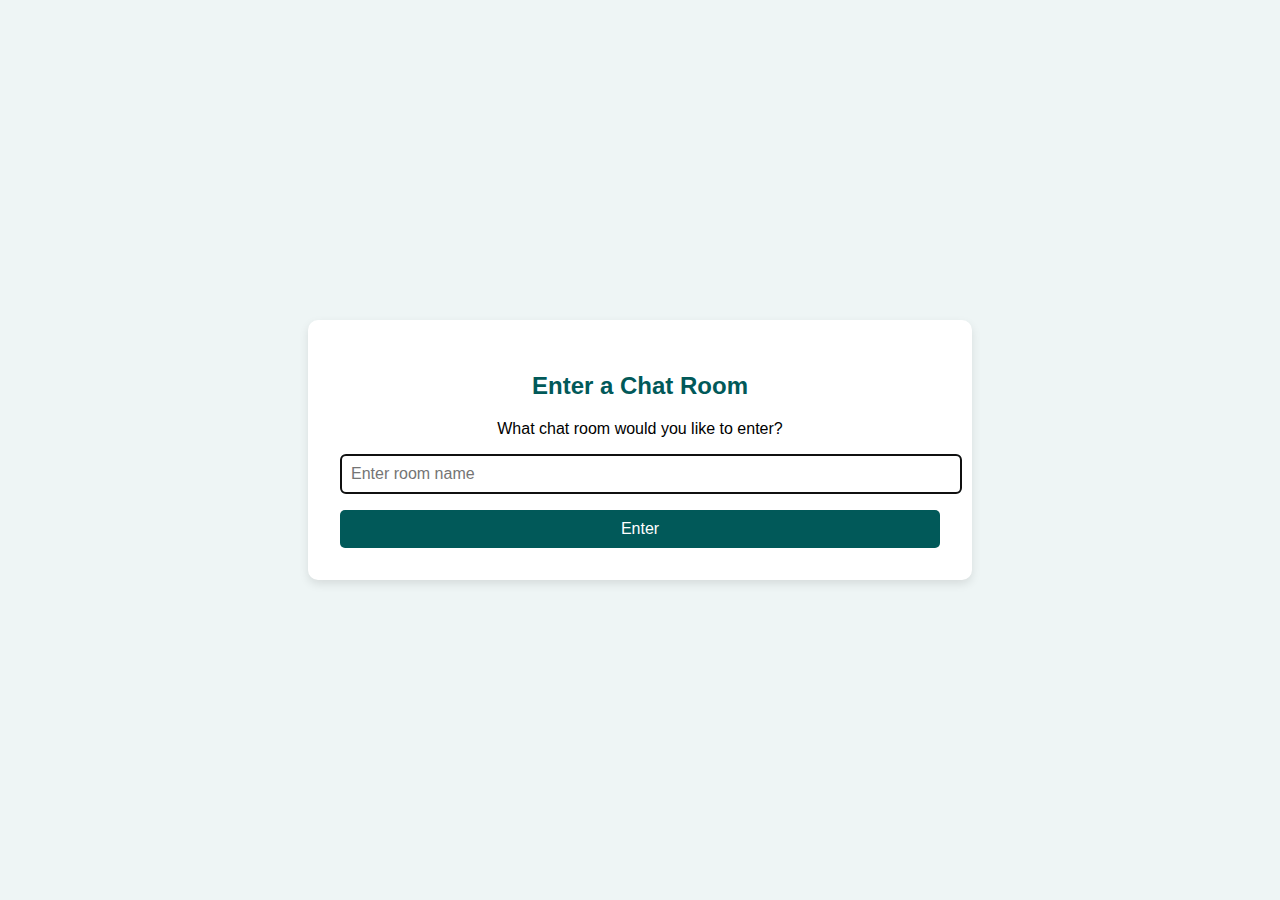
<file: chat/templates/chat/index.html>
<!DOCTYPE html>
<html lang="en">
<head>
    <meta charset="utf-8"/>
    <meta name="viewport" content="width=device-width, initial-scale=1.0">
    <title>Chat Rooms</title>

    <style>

        body {
            display: flex;
            justify-content: center;
            align-items: center;
            height: 100vh;
            background-color: #EEF5F5;
            font-family: 'Poppins', sans-serif;
            margin: 0;
        }

        .chat-container {
            background: white;
            padding: 2rem;
            border-radius: 10px;
            box-shadow: 0px 4px 10px rgba(0, 0, 0, 0.1);
            width: 90%;
            max-width: 600px;
            text-align: center;
        }

        h1, h2 {
            color: #015959;
        }

        #room-name-input {
            width: 100%;
            padding: 10px;
            margin-top: 1rem;
            border-radius: 5px;
            border: 1px solid #015959; 
            font-size: 1rem;
        }

        #room-name-submit {
            width: 100%;
            padding: 10px;
            margin-top: 1rem;
            background-color: #015959;
            color: white;
            border: none;
            border-radius: 5px;
            cursor: pointer;
            font-size: 1rem;
        }

        #room-name-submit:hover {
            background-color: #013c3c;
        }
    </style>
</head>
<body>
    <div class="chat-container">
        <h2>Enter a Chat Room</h2>

        <label for="room-name-input">What chat room would you like to enter?</label><br>
        
        <!-- Room name input field -->
        <input id="room-name-input" type="text" placeholder="Enter room name" size="100"><br>
        
        <!-- Button to enter the room -->
        <input id="room-name-submit" type="button" value="Enter">
    </div>

    <script>
        document.querySelector('#room-name-input').focus();
        document.querySelector('#room-name-input').onkeyup = function(e) {
            if (e.keyCode === 13) { 
                document.querySelector('#room-name-submit').click();
            }
        };
        document.querySelector('#room-name-submit').onclick = function(e) {
            var roomName = document.querySelector('#room-name-input').value;
            window.location.pathname = '/chat/' + roomName + '/';
        };
    </script>
</body>
</html>
</file>
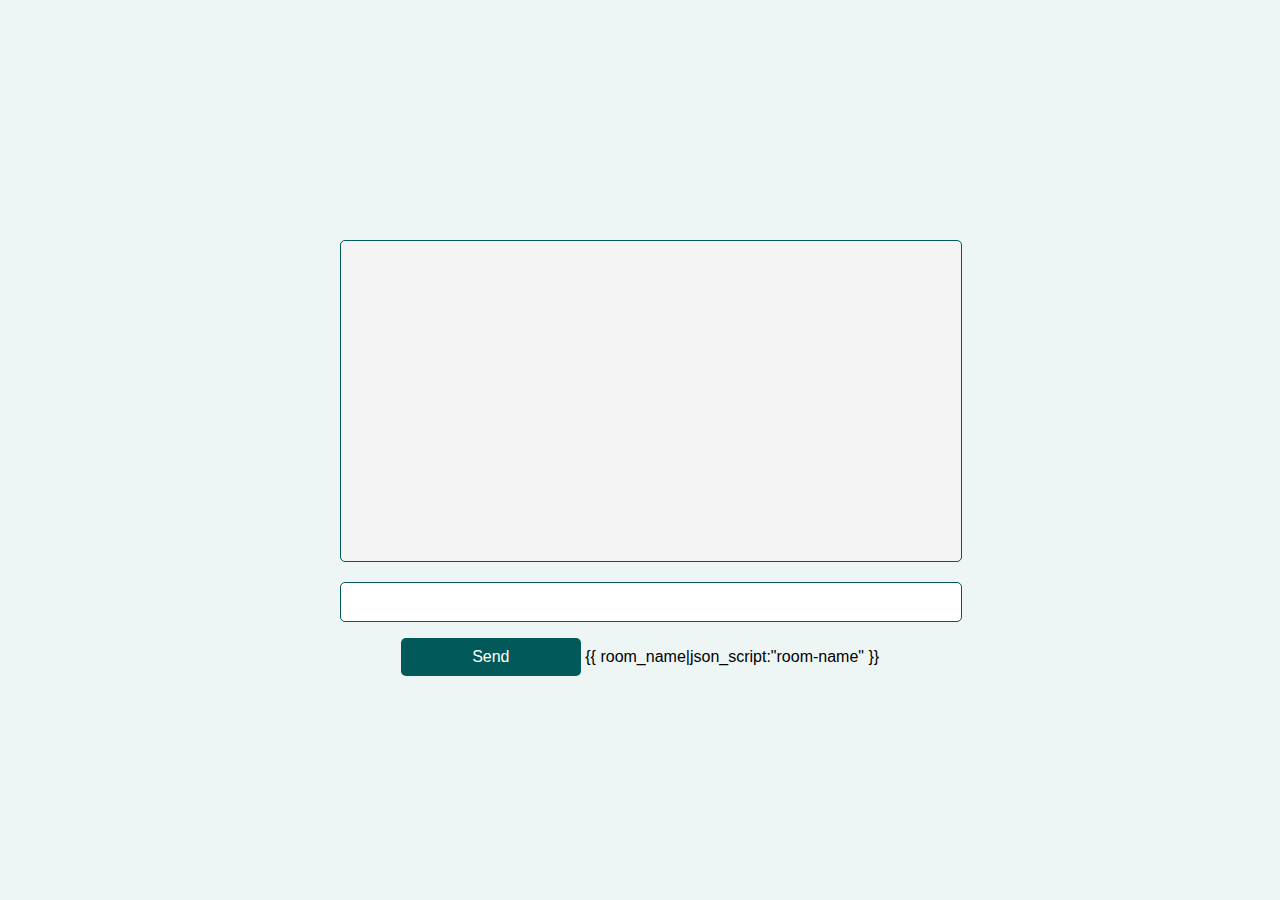
<file: chat/templates/chat/room.html>
<!DOCTYPE html>
<html lang="en">
<head>
    <meta charset="utf-8"/>
    <meta name="viewport" content="width=device-width, initial-scale=1.0">
    <title>Chat Room</title>

    <style>
        body {
            display: flex;
            justify-content: center;
            align-items: center;
            height: 100vh;
            background-color: #EEF5F5;
            font-family: 'Poppins', sans-serif;
            margin: 0;
        }

        .chat-container {
            padding: 2rem;
            border-radius: 10px;
            width: 90%;
            max-width: 600px;
            text-align: center;
        }


        h1, h2 {
            color: #015959;
        }

        #chat-log {
            width: 100%;
            height: 300px;
            padding: 10px;
            border: 1px solid #015959;
            border-radius: 5px;
            margin-top: 1rem;
            font-family: monospace;
            background-color: #f4f4f4;
            color: #333;
            resize: none;
        }

        #chat-message-input {
            width: 100%;
            padding: 10px;
            margin-top: 1rem;
            border-radius: 5px;
            border: 1px solid #015959;
            font-size: 1rem;
        }

        #chat-message-submit {
            width: 30%;
            padding: 10px;
            margin-top: 1rem;
            background-color: #015959;
            color: white;
            border: none;
            border-radius: 5px;
            cursor: pointer;
            font-size: 1rem;
        }

        #chat-message-submit:hover {
            background-color: #013c3c;
        }
    </style>
</head>
<body>
    <div class="chat-container">
        <textarea id="chat-log" cols="100" rows="20" readonly></textarea><br>
        <input id="chat-message-input" type="text" size="100"><br>
        <input id="chat-message-submit" type="button" value="Send">
        {{ room_name|json_script:"room-name" }}
    </div>

    <script>
        const roomName = JSON.parse(document.getElementById('room-name').textContent);

        const chatSocket = new WebSocket('ws://'+ window.location.host+ '/ws/'+roomName+ '/');

        chatSocket.onmessage = function(e) {
            const data = JSON.parse(e.data);
            document.querySelector('#chat-log').value += (data.message + '\n');
        };

        chatSocket.onclose = function(e) {
            console.error('Chat socket closed unexpectedly');
        };
        
        document.querySelector('#chat-message-input').focus();
        document.querySelector('#chat-message-input').onkeyup = function(e) {
            if (e.keyCode === 13) { // enter, return
                document.querySelector('#chat-message-submit').click();
            }
        };
        document.querySelector('#chat-message-submit').onclick = function(e) {
            const messageInputDom = document.querySelector('#chat-message-input');
            const message = messageInputDom.value;
            chatSocket.send(JSON.stringify({
                'message': message
            }));
            messageInputDom.value = '';
        };
    </script>
</body>
</html>
</file>
